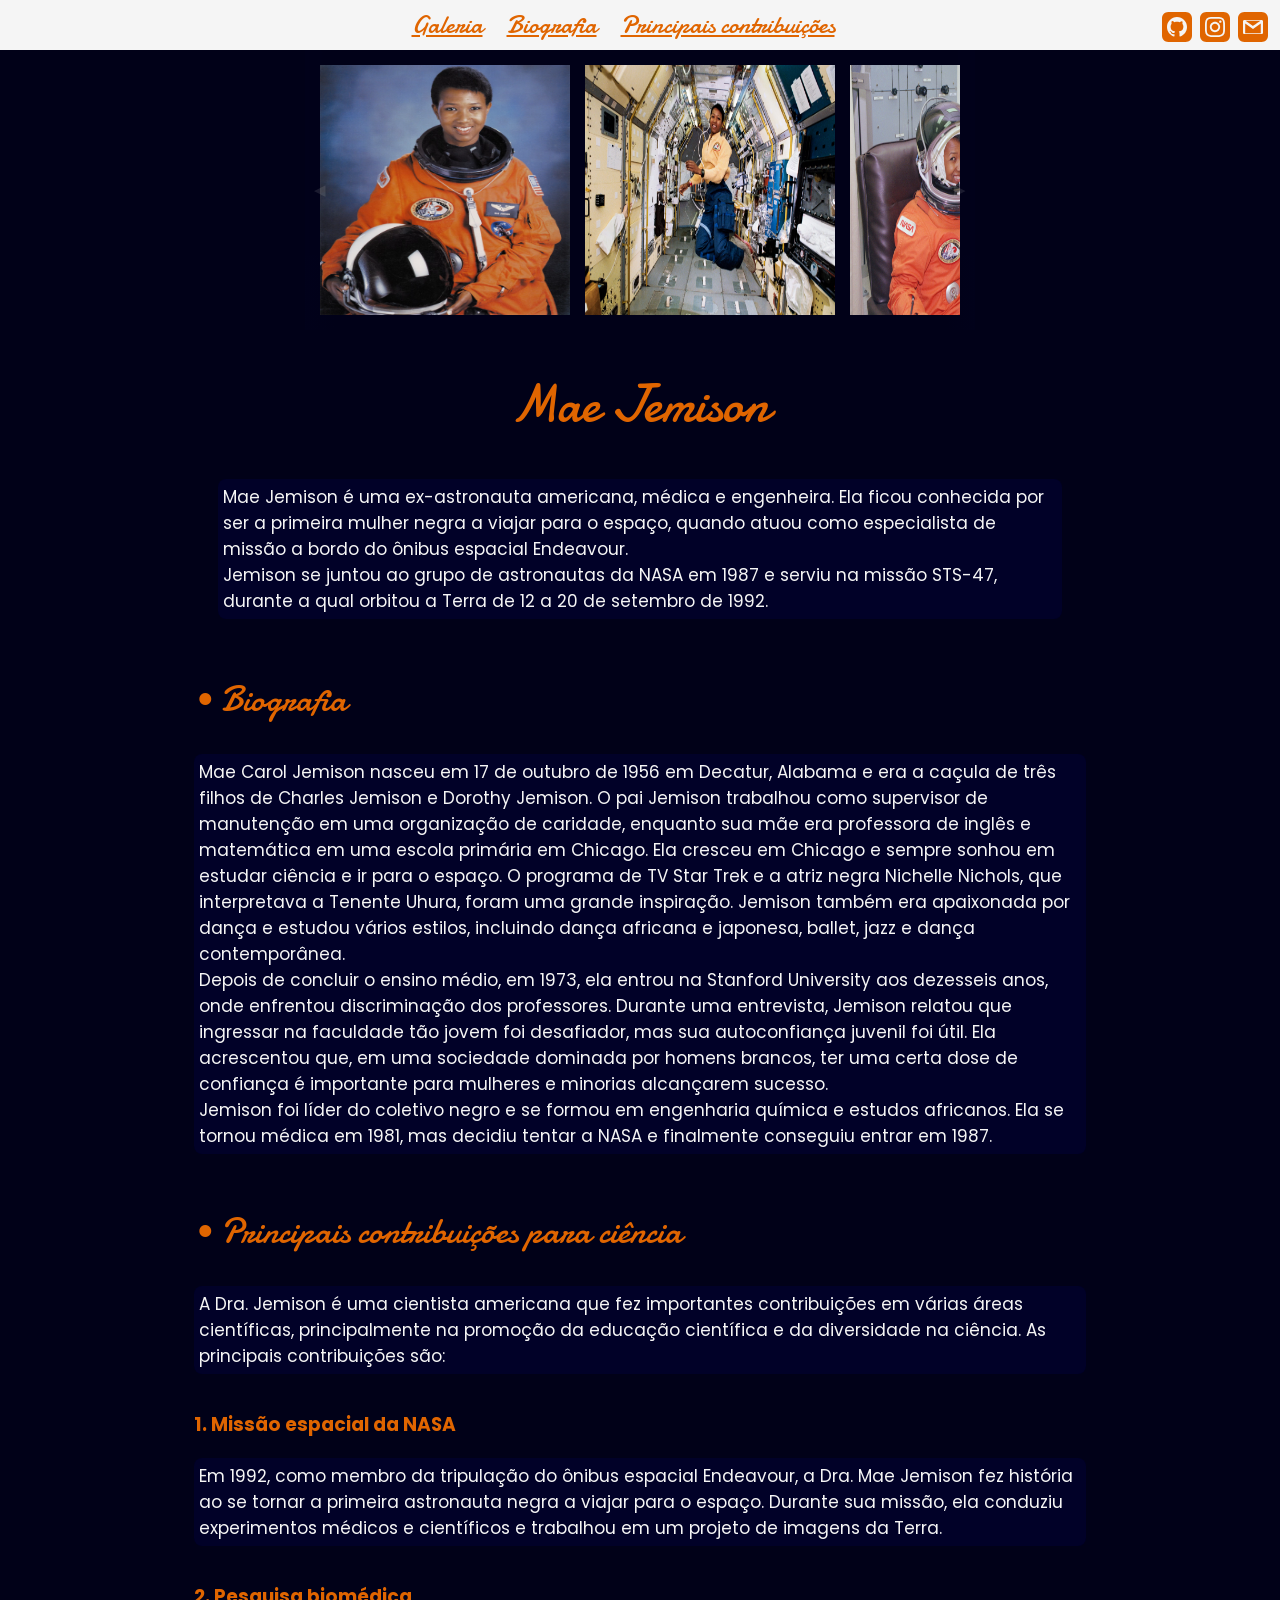
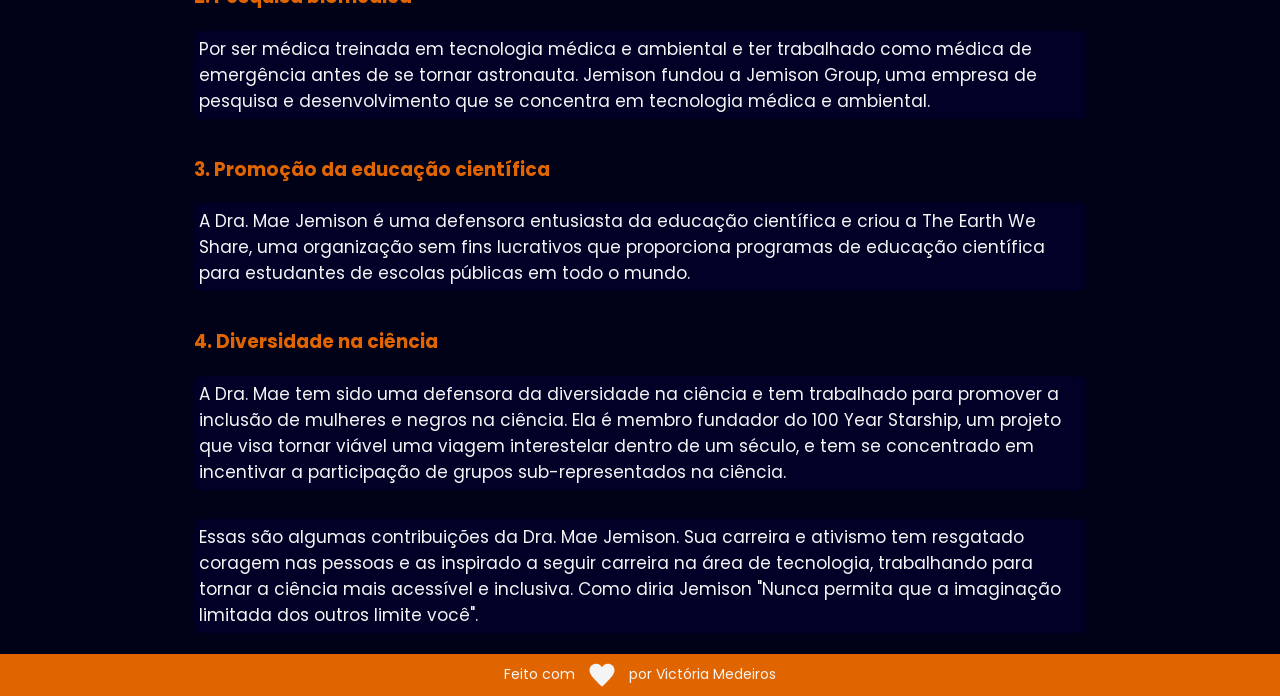
<file: index.html>
<!DOCTYPE html>

<html lang="pt-BR">
<head>
    <meta charset="UTF-8">
    <meta http-equiv="X-UA-Compatible" content="IE=edge">
    <meta name="viewport" content="width=device-width, initial-scale=1.0">
    <meta name="author" content="Victória Medeiros">
    <meta name="description" content="Site desenvolvido sobre Mae Jemison para projeto final - WoMakersCode.">

    <link rel="stylesheet" href="https://necolas.github.io/normalize.css/8.0.1/normalize.css">
    <link rel="stylesheet" href="assets/css/estilo.css">
    <link rel="preconnect" href="https://fonts.gstatic.com">
    <link href="https://fonts.googleapis.com/css2?family=Damion&family=Poppins:wght@400;700&display=swap" rel="stylesheet">
    
    <title>Mae Jemison</title>
    
</head>

<body>  
    
    <header class="header">
        <nav class="header__nav">
            <ul>
                <li>
                    <a class="header__a" href="#carrossel">Galeria</a>
                </li>
                <li>
                    <a class="header__a" href="#sectionTitulo">Biografia</a>
                </li>
                <li>
                    <a class="header__a" href="#contribuicoesTitulo">Principais contribuições</a>
                </li>
                
            </ul>
        </nav>         
        <a href="https://github.com/victoriamsm" title="Github" target="_blank"  rel="noreferrer noopener" class="header__link">
            <img class="icone" src="html/icones/iconmonstr-github-3.svg" alt="Github">
        </a>
        <a href="https://www.instagram.com/victoriamsm" title="Me siga no Instagram" target="_blank"  rel="noreferrer noopener" class="header__link">
            <img class="icone" src="html/icones/iconmonstr-instagram-13.svg" alt=Instagram">
        </a>
        <a href="https://mail.google.com/mail/u/0/#inbox?compose=new" title="Entre em contato" target="_blank" rel="noreferrer noopener" class="header__link">
            <img class="icone" src="html/icones/iconmonstr-gmail-3.svg" alt="Gmail">
        </a>
    </header>
    <div id="carrossel">
        <div class="gallery-wrapper">
        <div class="gallery">
        <button class="arrow-left control">◀</button>
        <button class="arrow-right control">▶</button>
        <img class="item current-item" alt="Foto Mae Jemison" src="html/imagens/mae.jemison.webp"/>
            <img class="item" alt="Foto Mae Jemison" src="html/imagens/mae_jemison_in_space.webp"/>
            <img class="item" alt="Foto Mae Jemison" src="html/imagens/imagem_mae_jemison.jpg"/>
            <img class="item" alt="Foto Mae Jemison" src="html/imagens/jemison_atual.jpg"/>
            <img class="item" alt="Foto Mae Jemison" src="html/imagens/mae_jemison_photo.jpg"/>
        </div>
        </div>
    </div>

    <main class="main">
        <div class="intro">
            <h1 class="intro__nome">Mae Jemison</h1>
          <p class="intro__descricao"> Mae Jemison é uma ex-astronauta americana, médica e engenheira. Ela ficou conhecida por ser a primeira mulher negra a viajar para o espaço, quando atuou como especialista de missão a bordo do ônibus espacial Endeavour. <br> Jemison se juntou ao grupo de astronautas da NASA em 1987 e serviu na missão STS-47, durante a qual orbitou a Terra de 12 a 20 de setembro de 1992.<br>
        </div>
    </main>
    <section class="section">
        <h2 id="sectionTitulo">• Biografia</h2>
        <p class="section__bio"> Mae Carol Jemison nasceu em 17 de outubro de 1956 em Decatur, Alabama e era a caçula de três filhos de Charles Jemison e Dorothy Jemison. O pai Jemison trabalhou como supervisor de manutenção em uma organização de caridade, enquanto sua mãe era professora de inglês e matemática em uma escola primária em Chicago. Ela cresceu em Chicago e sempre sonhou em estudar ciência e ir para o espaço. 

        O programa de TV Star Trek e a atriz negra Nichelle Nichols, que interpretava a Tenente Uhura, foram uma grande inspiração. Jemison também era apaixonada por dança e estudou vários estilos, incluindo dança africana e japonesa, ballet, jazz e dança contemporânea. <br>
            
        Depois de concluir o ensino médio, em 1973, ela entrou na Stanford University aos dezesseis anos, onde enfrentou discriminação dos professores. Durante uma entrevista, Jemison relatou que ingressar na faculdade tão jovem foi desafiador, mas sua autoconfiança juvenil foi útil. Ela acrescentou que, em uma sociedade dominada por homens brancos, ter uma certa dose de confiança é importante para mulheres e minorias alcançarem sucesso.<br>
        Jemison foi líder do coletivo negro e se formou em engenharia química e estudos africanos. Ela se tornou médica em 1981, mas decidiu tentar a NASA e finalmente conseguiu entrar em 1987.<br>
    </p>
    </section>
    <section class="contribuicoes">
        <h2 id="contribuicoesTitulo">• Principais contribuições para ciência</h2>
        <p class="contribuicoes__bio">A Dra. Jemison é uma cientista americana que fez importantes contribuições em várias áreas científicas, principalmente na promoção da educação científica e da diversidade na ciência. As principais contribuições são: <br>
            <h3 class="contribuicoes__subtitulo">1. Missão espacial da NASA</h3>
            <p class="contribuicoes--sep">Em 1992, como membro da tripulação do ônibus espacial Endeavour, a Dra. Mae Jemison fez história ao se tornar a primeira astronauta negra a viajar para o espaço. Durante sua missão, ela conduziu experimentos médicos e científicos e trabalhou em um projeto de imagens da Terra.</p>
            <h3 class="contribuicoes__subtitulo">2. Pesquisa biomédica</h3>
            <p class="contribuicoes--sep">Por ser médica treinada em tecnologia médica e ambiental e ter trabalhado como médica de emergência antes de se tornar astronauta. Jemison fundou a Jemison Group, uma empresa de pesquisa e desenvolvimento que se concentra em tecnologia médica e ambiental.</p>
            <h3 class="contribuicoes__subtitulo">3. Promoção da educação científica</h3>
            <p class="contribuicoes--sep">A Dra. Mae Jemison é uma defensora entusiasta da educação científica e criou a The Earth We Share, uma organização sem fins lucrativos que proporciona programas de educação científica para estudantes de escolas públicas em todo o mundo.</p>
            <h3 class="contribuicoes__subtitulo">4. Diversidade na ciência</h3>
            <p class="contribuicoes--sep">A Dra. Mae tem sido uma defensora da diversidade na ciência e tem trabalhado para promover a inclusão de mulheres e negros na ciência. Ela é membro fundador do 100 Year Starship, um projeto que visa tornar viável uma viagem interestelar dentro de um século, e tem se concentrado em incentivar a participação de grupos sub-representados na ciência.</p>
          </p>
          <p class="contribuicoes--sep_">Essas são algumas contribuições da Dra. Mae Jemison. Sua carreira e ativismo tem resgatado coragem nas pessoas e as inspirado a seguir carreira na área de tecnologia, trabalhando para tornar a ciência mais acessível e inclusiva. Como diria Jemison "Nunca permita que a imaginação limitada dos outros limite você".</p>
    </section>
    <footer class="footer">
    <span class="footer__texto">
        Feito com 
        <img class="icone icone--texto" alt="Amor" src="html/icones/iconmonstr-heart-filled.svg">
        por Victória Medeiros
      </span>
    </footer>
    <script type="text/javascript" src="js/intro.js"></script>

</body>
</html>
</file>
<file: assets/css/estilo.css>
body {
    background-color: rgb(1, 1, 24);
    height: 100vh;
    display: flex;
    font-family: 'Poppins',sans-serif;
    color: rgb(245, 245, 245);
    flex-direction: column;
    justify-content: space-between;
    align-items: center;
    margin: 0 auto;
}

.header {
    width: 100%;
    padding: 8px;
    box-sizing: border-box;
    background-color: rgb(245, 245, 245);
    height: 50px;
    display: flex;
    justify-content: flex-end;
}
.header__nav{
   height: 20px;
   align-items: center;
   justify-content: center;
   margin: auto;
   width: 80vw;
   display: flex;
   flex-direction: row;
   color: #e06500;
   box-sizing: border-box;
}
.header__a{
   box-sizing: border-box;
   background-color: rgb(245, 245, 245);
   top: 50px;
   color: #e06500;
   font-size: 25px;
   font-family: 'Damion',cursive;
}
ul{
   margin-left: 40px;
}
ul li{
   display: inline;
   padding: 10px;
}
.header__link{
    text-decoration: none;
    box-sizing: border-box;
}
.header__link:hover{
    opacity: .6;
 }
 .header__link:focus{
    outline: none;
    border-radius: 4px;
 }
 .icone{
    width: 30px;
    padding: 4px;
 }
 .icone--texto{
   margin: 0 8px;
   animation: pulsar 1s infinite alternate;
}
 #carrossel{
   position: relative;
   padding: 15px;
   margin: 0 auto;
   max-width: 640px;
 }
 .gallery-wrapper{
   overflow-x: auto;
 }
 .gallery-wrapper::-webkit-scrollbar{
   display: none;
 }
 .gallery{
   display: flex;
   flex-flow: row nowrap;
   gap: 15px;
 }
 .arrow-left,
 .arrow-right{
   position: absolute;
   top: 0;
   left: 0;
   right: auto;
   bottom: 0;
   font-size: 15px;
   line-height: 250px;
   width: 30px;
   text-align: center;
   color: #fff;
   cursor: pointer;
   border: none;
   background: linear-gradient(to left, transparent 0%, rgb(1, 5, 68) 200%);
   opacity: 0.1;
   transition: all 500ms ease-in-out;
 }
 .arrow-right{
   left: auto;
   right: 0;
   background: linear-gradient(to right, transparent 0%, rgb(1, 5, 68) 200%);
}
.arrow-left:hover{
   opacity: 1;
}
.arrow-right:hover{
   opacity: 1;
}
 
 .item {
   width: 250px;
   height: 250px; 
   flex-shrink: 0; 
   max-width: 100%;
}
 .main{
   position: relative;
   display: flex;
   justify-content: center;
   align-items: center;
   box-sizing: border-box;
 }
 .intro{
    flex-direction: column;
    align-items: center;
    width: 100%;
    display: flex;
    margin: 1.5rem;
 }
 .intro__nome{
    font-family: 'Damion',cursive;
    font-size: 52px;
    font-weight: 400;
    color: rgb(245, 245, 245); 
    margin-top: 10px;
    align-items: center;
    padding: 4px;
    color: #e06500; 
 }
 .intro__descricao{
   font-family: 'Poppins';
   font-size: 17px;
   font-weight: 400;
   box-sizing: border-box;
   position: relative;
   align-items: center;
   justify-content: center;
   flex-direction: column;  
   padding: 5px;
   border-radius: 8px;
   background-color:rgb(1, 1, 40);
   width: 66vw;
   line-height: normal; 
   margin: 0 auto;
}
.section {
   padding: 8px;
   width: 80vw;
   max-width: 900px;
   margin: 0 auto;
   box-sizing: border-box;
   flex-direction: column;  
   display: flex;
   padding: 4px;
   position: relative; 
   margin: 0 auto;
}
#sectionTitulo{
   color: #e06500;
   font-family: 'Damion',cursive;
   font-size: 35px;
   font-weight: 400;
   justify-content: center;
 } 
.section__bio {
   background-color:rgb(1, 1, 40);
   color: rgb(245, 245, 245);
   font-family: 'Poppins',sans-serif;
   box-sizing: border-box; 
   font-size: 17px;
   height: 100%;
   margin-top: 1px;
   border-radius: 8px;
   padding: 5px;
   line-height: normal;
}
.contribuicoes {
   padding: 8px;
   width: 80vw;
   max-width: 900px;
   margin: 0 auto;
   box-sizing: border-box;
   flex-direction: column;  
   display: flex;
   padding: 4px;
   position: relative; 
}
#contribuicoesTitulo{
  font-family: 'Damion',cursive;
  font-size: 35px;
  font-weight: 400;
  justify-content: center;
  color: #e06500;
 
}
.contribuicoes__bio{
   background-color:rgb(1, 1, 40);
   color: rgb(245, 245, 245);
   font-family: 'Poppins',sans-serif;
   box-sizing: border-box; 
   font-size: 17px;
   height: 100%;
   margin-top: 1px;
   border-radius: 8px;
   padding: 5px;
   line-height: normal;
}
.contribuicoes__subtitulo{
   color: #e06500;
   font-family: 'Poppins',sans-serif;
}
.contribuicoes--sep{
   background-color:rgb(1, 1, 40);
   color: rgb(245, 245, 245);
   font-family: 'Poppins',sans-serif;
   box-sizing: border-box; 
   font-size: 17px;
   height: 100%;
   margin-top: 1px;
   border-radius: 8px;
   padding: 5px;
   line-height: normal;
}
.contribuicoes--sep_{
   background-color:rgb(1, 1, 40);
   color: rgb(245, 245, 245);
   font-family: 'Poppins',sans-serif;
   box-sizing: border-box; 
   font-size: 17px;
   height: 100%;
   border-radius: 8px;
   padding: 5px;
   line-height: normal;
   margin-top: -20px;
}
.footer{
   width: 100%;
   height: 42px;
   background-color:#e06500;
   display: flex;
   align-items: center;
   justify-content: center;
   box-sizing: border-box;
   flex-shrink: 0;
}
.footer__texto{
   font-size: 14px;
   font-weight: 400;
   color:rgb(245, 245, 245);
   display: flex;
   align-items: center;
}
@keyframes pulsar {
   0% {
       transform: scale(.8);
   }
   100% {
       transform: scale(1.1);
   }
}
@media (max-width:658px){
   .header__nav{visibility: hidden;}
 }
</file>
